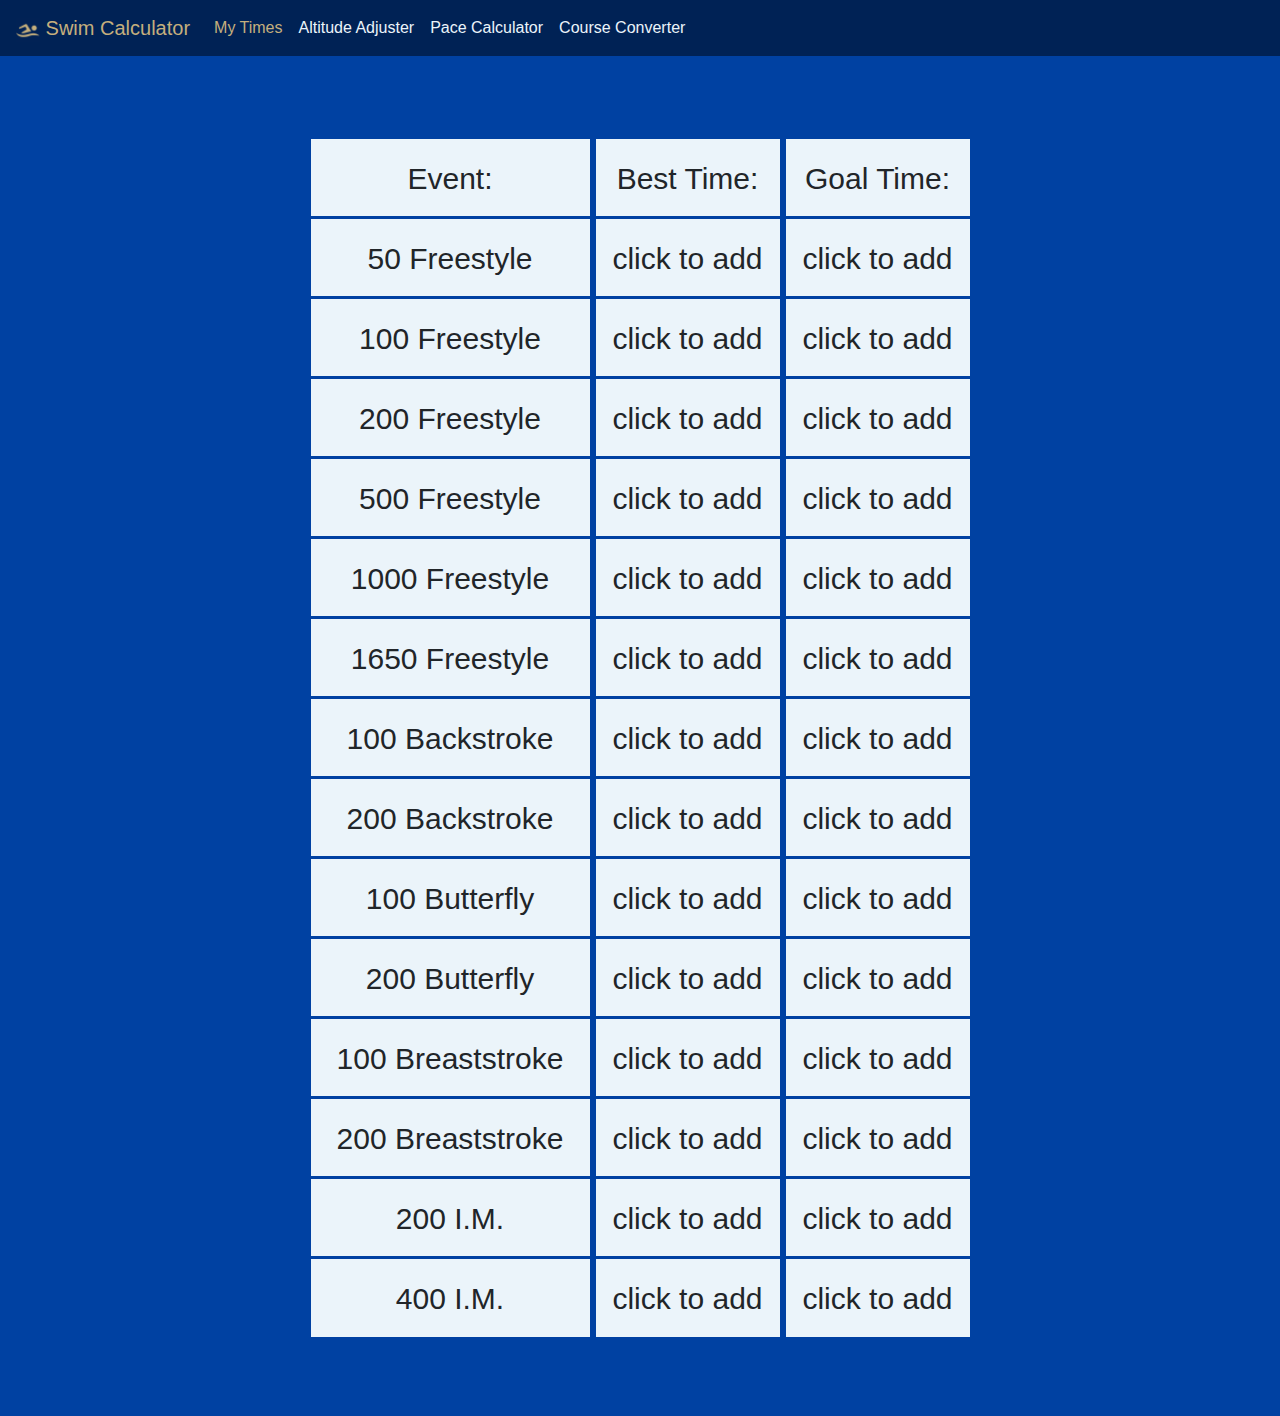
<file: index.html>
<!DOCTYPE html>
<html>
<head>
    <!--<meta charset="utf-8" />
    <meta http-equiv="X-UA-Compatible" content="IE=edge">-->
    <title>Swim Calculator</title>
    <link rel="shortcut icon" type="image/x-icon" href="swim-icon.jpg" />

    <link rel="stylesheet" href="https://maxcdn.bootstrapcdn.com/bootstrap/4.0.0/css/bootstrap.min.css" integrity="sha384-Gn5384xqQ1aoWXA+058RXPxPg6fy4IWvTNh0E263XmFcJlSAwiGgFAW/dAiS6JXm" crossorigin="anonymous">
    <link rel="stylesheet" href="https://cdnjs.cloudflare.com/ajax/libs/font-awesome/4.7.0/css/font-awesome.min.css">
    <link rel="stylesheet" href="standard.css">
    <!-- <meta name="viewport" content="width=device-width, initial-scale=1">
    <link rel="stylesheet" type="text/css" media="screen" href="main.css" />
    <script src="main.js"></script>-->
</head>
<body>
  <nav class="navbar navbar-expand-lg">
      <a class="navbar-brand active" href="#"><img src="swim-icon.jpg" style="height: 24px; paing-bottom: 3px;"> Swim Calculator</a>
    <button class="navbar-toggler" type="button" data-toggle="collapse" data-target="#navbarNavAltMarkup" aria-controls="navbarNavAltMarkup" aria-expanded="false" aria-label="Toggle navigation">
      <span class="navbar-toggler-icon"></span>
    </button>
    <div class="collapse navbar-collapse" id="navbarNavAltMarkup">
      <div class="navbar-nav">
        <a class="nav-item nav-link active" href="#">My Times <span class="sr-only">(current)</span></a>
        <a class="nav-item nav-link" href="adjuster.html">Altitude Adjuster</a>
        <a class="nav-item nav-link" href="calulator.html">Pace Calculator</a>
        <a class="nav-item nav-link" href="converter.html">Course Converter</a>
      </div>
    </div>
  </nav>

    <div class="main">
      <div class="container">
          <div class="row justify-content-center">
            <div class="col-3 info">
              <p>Event:</p>
            </div>
            <div class="col-2 info">
              <p>Best Time:</p>
            </div>
            <div class="col-2 info">
              <p>Goal Time:</p>
            </div>
          </div>

        <div class="row justify-content-center">
          <div class="col-3 info">
            <p>50 Freestyle</p>
          </div>
          <div class="col-2 info" onclick="edit(1)">
            <p id="1">click to add</p>
          </div>
          <div class="col-2 info" onclick="edit(2)">
            <p id="2">click to add</p>
          </div>
        </div>
  
        <div class="row justify-content-center">
          <div class="col-3 info">
            <p>100 Freestyle</p>
          </div>
          <div class="col-2 info" onclick="edit(3)">
            <p id="3">click to add</p>
          </div> 
          <div class="col-2 info" onclick="edit(4)">
            <p id="4">click to add</p>
          </div>
        </div>
  
        <div class="row justify-content-center">
          <div class="col-3 info">
            <p>200 Freestyle</p>
          </div>
          <div class="col-2 info" onclick="edit(5)">
            <p id="5">click to add</p>
          </div>
          <div class="col-2 info" onclick="edit(6)">
            <p id="6">click to add</p>
          </div>
        </div>
  
        <div class="row justify-content-center">
          <div class="col-3 info">
            <p>500 Freestyle</p>
          </div>
          <div class="col-2 info" onclick="edit(7)">
            <p id="7">click to add</p>
          </div>
          <div class="col-2 info" onclick="edit(8)">
            <p id="8">click to add</p>
          </div>
        </div>

        <div class="row justify-content-center">
          <div class="col-3 info">
            <p>1000 Freestyle</p>
          </div>
          <div class="col-2 info" onclick="edit(9)">
            <p id="9">click to add</p>
          </div>
          <div class="col-2 info" onclick="edit(10)">
            <p id="10">click to add</p>
          </div>
        </div>
  
        <div class="row justify-content-center">
          <div class="col-3 info">
            <p>1650 Freestyle</p>
          </div>
          <div class="col-2 info" onclick="edit(11)">
            <p id="11">click to add</p>
          </div>
          <div class="col-2 info" onclick="edit(12)">
            <p id="12">click to add</p>
          </div>
        </div>
  
        <div class="row justify-content-center">
          <div class="col-3 info">
            <p>100 Backstroke</p>
          </div>
          <div class="col-2 info" onclick="edit(13)">
            <p id="13">click to add</p>
          </div>
          <div class="col-2 info" onclick="edit(14)">
            <p id="14">click to add</p>
          </div>
        </div>

        <div class="row justify-content-center">
          <div class="col-3 info">
            <p>200 Backstroke</p>
          </div>
          <div class="col-2 info" onclick="edit(15)">
            <p id="15">click to add</p>
          </div>
          <div class="col-2 info" onclick="edit(16)">
            <p id="16">click to add</p>
          </div>
        </div>

        <div class="row justify-content-center">
          <div class="col-3 info">
            <p>100 Butterfly</p>
          </div>
          <div class="col-2 info" onclick="edit(17)">
            <p id="17">click to add</p>
          </div>
          <div class="col-2 info" onclick="edit(18)">
            <p id="18">click to add</p>
          </div>
        </div>

        <div class="row justify-content-center">
          <div class="col-3 info">
            <p>200 Butterfly</p>
          </div>
          <div class="col-2 info" onclick="edit(19)">
            <p id="19">click to add</p>
          </div>
          <div class="col-2 info" onclick="edit(20)">
            <p id="20">click to add</p>
          </div>
        </div>

        <div class="row justify-content-center">
          <div class="col-3 info">
            <p>100 Breaststroke</p>
          </div>
          <div class="col-2 info" onclick="edit(21)">
            <p id="21">click to add</p>
          </div>
          <div class="col-2 info" onclick="edit(22)">
            <p id="22">click to add</p>
          </div>
        </div>

        <div class="row justify-content-center">
          <div class="col-3 info">
            <p>200 Breaststroke</p>
          </div>
          <div class="col-2 info" onclick="edit(23)">
            <p id="23">click to add</p>
          </div>
          <div class="col-2 info" onclick="edit(24)">
            <p id="24">click to add</p>
          </div>
        </div>

        <div class="row justify-content-center">
          <div class="col-3 info">
            <p>200 I.M.</p>
          </div>
          <div class="col-2 info" onclick="edit(25)">
            <p id="25">click to add</p>
          </div>
          <div class="col-2 info" onclick="edit(26)">
            <p id="26">click to add</p>
          </div>
        </div>

        <div class="row justify-content-center">
          <div class="col-3 info">
            <p>400 I.M.</p>
          </div>
          <div class="col-2 info" onclick="edit(27)">
            <p id="27">click to add</p>
          </div>
          <div class="col-2 info" onclick="edit(28)">
            <p id="28">click to add</p>
          </div>
        </div>

      </div>
    </div>   

</body>

<script>
  function edit(id){
    var text = prompt("Enter new time");

    if(text == "" || text == null){
      return;
    } 

    document.getElementById(id).innerHTML = text;
  }
</script>
</html>
</file>
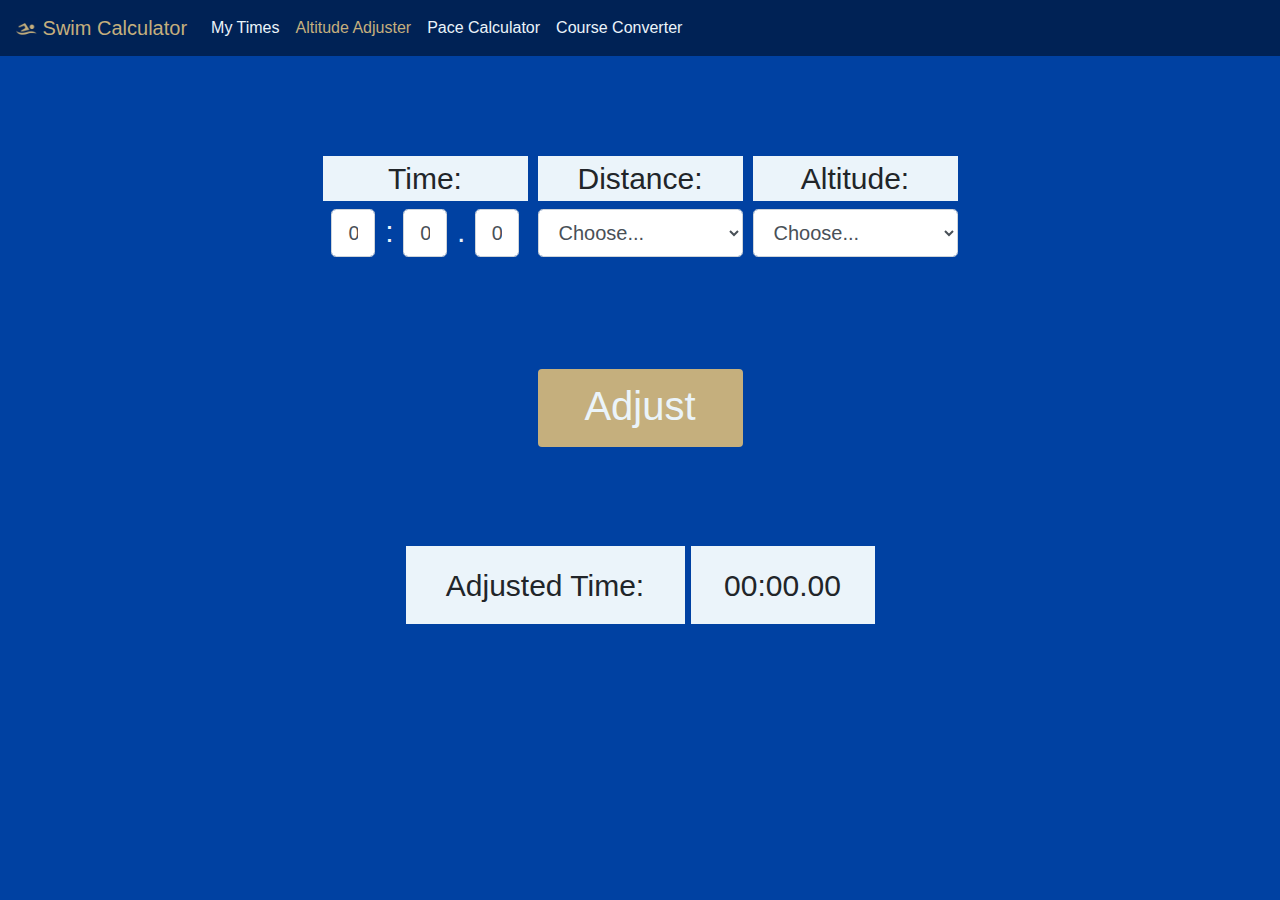
<file: adjuster.html>
<!DOCTYPE html>
<html>
<head>
    <!--<meta charset="utf-8" />
    <meta http-equiv="X-UA-Compatible" content="IE=edge">-->
		<title>Swim Calculator</title>
    <link rel="shortcut icon" type="image/x-icon" href="swim-icon.jpg" />
		
    <link rel="stylesheet" href="https://maxcdn.bootstrapcdn.com/bootstrap/4.0.0/css/bootstrap.min.css" integrity="sha384-Gn5384xqQ1aoWXA+058RXPxPg6fy4IWvTNh0E263XmFcJlSAwiGgFAW/dAiS6JXm" crossorigin="anonymous">
		<link rel="stylesheet" href="standard.css">
		<!-- <meta name="viewport" content="width=device-width, initial-scale=1">
    <link rel="stylesheet" type="text/css" media="screen" href="main.css" />
    <script src="main.js"></script>-->
</head>
<body>
  <nav class="navbar navbar-expand-lg">
			<a class="navbar-brand active" href="#"><img src="swim-icon.jpg" style="height: 24px; padding-bottom: 3px;"> Swim Calculator</a>
    <button class="navbar-toggler" type="button" data-toggle="collapse" data-target="#navbarNavAltMarkup" aria-controls="navbarNavAltMarkup" aria-expanded="false" aria-label="Toggle navigation">
      <span class="navbar-toggler-icon"></span>
    </button>
    <div class="collapse navbar-collapse" id="navbarNavAltMarkup">
      <div class="navbar-nav">
        <a class="nav-item nav-link" href="index.html">My Times</a>
        <a class="nav-item nav-link active" href="#">Altitude Adjuster <span class="sr-only">(current)</span></a>
        <a class="nav-item nav-link" href="calulator.html">Pace Calculator</a>
        <a class="nav-item nav-link" href="converter.html">Course Converter</a>
      </div>
    </div>
  </nav>

	<div class="main" style="padding-top: 100px">
		
		<form>
			<div class="form-row justify-content-center">
				<div class="form-group col-md-2 input">
					<label for="inputTime">Time:</label>
					<div class="form-row justify-content-center">
						<div class="form-group col-md-3 input">
							<input type="number" class="form-control form-control-lg" onClick="this.select();" id="mins" value="0" min="0" max="59">
						</div>
						<div class="form-group col-md-1 delimiter">:</div>
						<div class="form-group col-md-3 input">
							<input type="number" class="form-control form-control-lg" onClick="this.select();" id="secs" value="0" min="0" max="59">
						</div>
						<div class="form-group col-md-1 delimiter">.</div>
						<div class="form-group col-md-3 input">
							<input type="number" class="form-control form-control-lg" onClick="this.select();" id="hnds" value="0" min="0" max="99">
						</div>
					</div>
				</div>

				<div class="form-group col-md-2 input">
					<label for="distance">Distance:</label>
					<select id="distance" class="form-control form-control-lg">
						<option selected>Choose...</option>
						<option>200</option>
						<option>400/500</option>
						<option>800/1000</option>
						<option>1500/1650</option>
					</select>
				</div>

				<div class="form-group col-md-2 input">
					<label for="altitude">Altitude:</label>
					<select id="altitude" class="form-control form-control-lg">
						<option selected>Choose...</option>
						<option>3000-4250 ft</option>
						<option>4250-6500 ft</option>
						<option>Above 6500 ft</option>
					</select>
				</div>
			</div>

			<div class="form-row justify-content-center" style="padding-top: 80px">
				<div class="form-group col-md-2" >
					<button type="button" class="btn btn-submit" onclick="adjust()">Adjust</button>
				</div>
			</div>
		</form>
		
	</div>

	<div class="container">
		<div class="row justify-content-center" >
			<div class="col-3 info">
				<p>Adjusted Time:</p>
			</div>
			<div class="col-2 info">
				<p id="adjTime">00:00.00</p>
			</div>
		</div>

	</div>

</body>

<script>
		function adjust(){
			var mins = document.getElementById("mins").value;
			var secs = document.getElementById("secs").value;
			var hnds = document.getElementById("hnds").value;

			if(mins == null) mins = 0;
			if(secs == null) secs = 0;
			if(hnds == null) hnds = 0;

			if(mins == 0 && secs == 0 && hnds == 0){
				alert("Please Enter a time");
				return;
    	}

			if(mins < 0 || secs < 0 || hnds < 0){
				alert("Times can't be negative");
				return;
			} 

			if(secs > 59){
				alert("Seconds must be less than 60");
				return;
			}

			if(hnds > 99){
				alert("Hundredths must be less than 100");
				return;
			}
			
			var distance = document.getElementById("distance");
			var altitude = document.getElementById("altitude");
			var altIndex = altitude.selectedIndex;

			if(altIndex == 0){
				alert('Select an altitude');
				return;
			} 

			switch(distance.selectedIndex){
				case 0:
					alert('Select a distance');
					return;

				case 1:
					if(altIndex == 1){
						hnds -= 50;
					}
					else if(altIndex == 2){
						secs -= 1;
						hnds -= 20;
					}
					else if(altIndex == 3){
						secs -= 1;
						hnds -= 60;
					}
					break;
				
				case 2:
					if(altIndex == 1){
							secs -= 2;
							hnds -= 50;
					}
					else if(altIndex == 2){
						secs -= 5;
					}
					else if(altIndex == 3){
						secs -= 7;
					}
					break;

				case 3:
					if(altIndex == 1){
						secs -= 5;
					}
					else if(altIndex == 2){
						secs -= 10;
					}
					else if(altIndex == 3){
						secs -= 15;
					}
					break;

				case 4:
					if(altIndex == 1){
						secs -= 11;
					}
					else if(altIndex == 2){
						secs -= 23;
					}
					else if(altIndex == 3){
						secs -= 32;
					}
					break;
			}

			if(hnds < 0){
				hnds += 100;
				secs--;
			}

			if(secs < 0){
				secs += 60;
				mins--;
			}

			if(mins < 0){
				alert("That's not a real time");
				return;
			} 
			
			var text = "";
		
			if(mins > 0){
				text += mins.toString() + ":";
			}
			if(secs < 10){
				text += "0";
			}
			text += secs.toString() + ".";
			if(hnds < 10){
				text += "0";
			}
			text += hnds.toString();

			document.getElementById("adjTime").innerHTML = text;
		}
	</script>

</html>
</file>
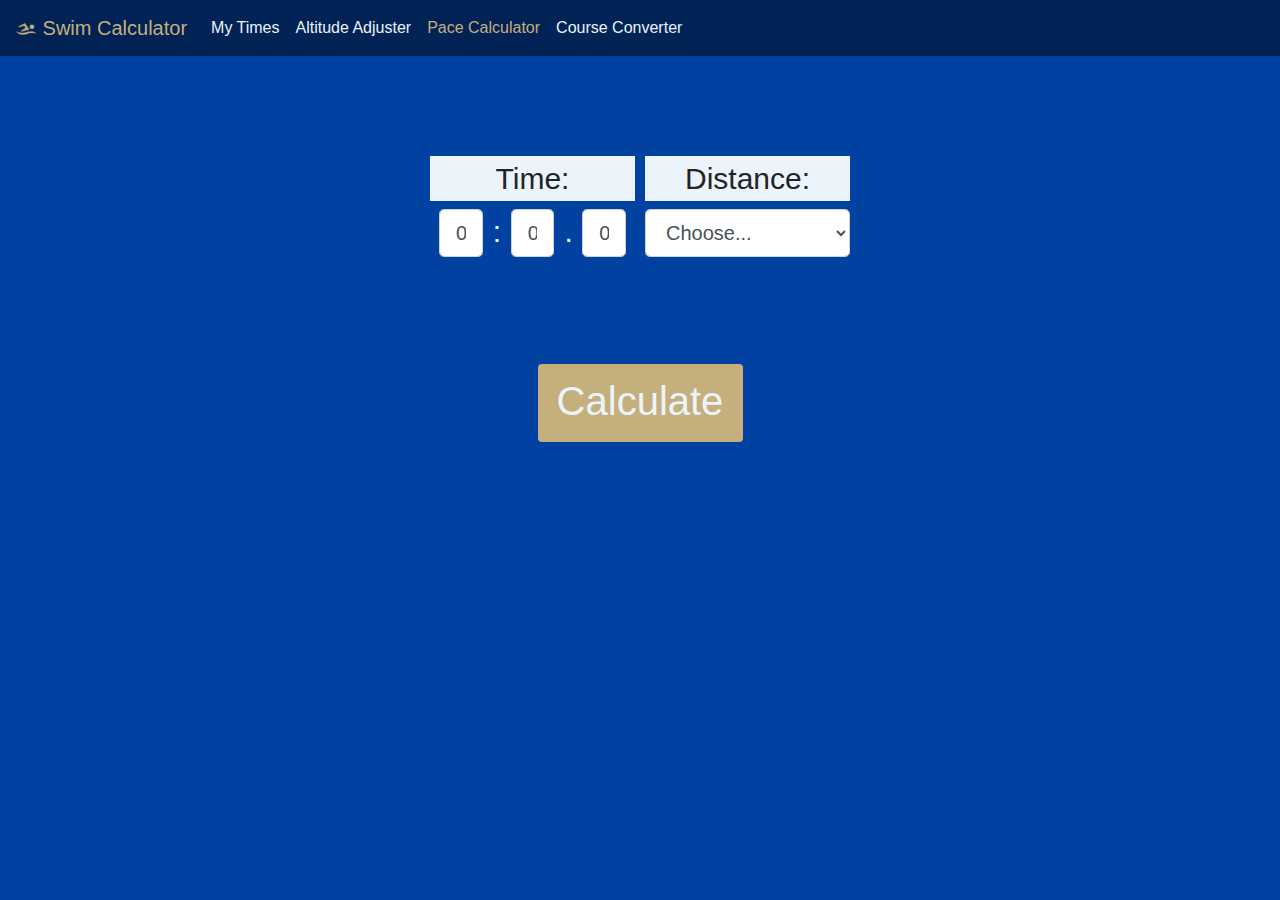
<file: calulator.html>
<!DOCTYPE html>
<html>
<head>
    <!--<meta charset="utf-8" />
    <meta http-equiv="X-UA-Compatible" content="IE=edge">-->
    <title>Swim Calculator</title>
    <link rel="shortcut icon" type="image/x-icon" href="swim-icon.jpg" />

    <link rel="stylesheet" href="https://maxcdn.bootstrapcdn.com/bootstrap/4.0.0/css/bootstrap.min.css" integrity="sha384-Gn5384xqQ1aoWXA+058RXPxPg6fy4IWvTNh0E263XmFcJlSAwiGgFAW/dAiS6JXm" crossorigin="anonymous">
		<link rel="stylesheet" href="standard.css">
		<!-- <meta name="viewport" content="width=device-width, initial-scale=1">
    <link rel="stylesheet" type="text/css" media="screen" href="main.css" />
    <script src="main.js"></script>-->
</head>
<body>
  <nav class="navbar navbar-expand-lg">
      <a class="navbar-brand active" href="#"><img src="swim-icon.jpg" style="height: 24px; padding-bottom: 3px;"> Swim Calculator</a>
    <button class="navbar-toggler" type="button" data-toggle="collapse" data-target="#navbarNavAltMarkup" aria-controls="navbarNavAltMarkup" aria-expanded="false" aria-label="Toggle navigation">
      <span class="navbar-toggler-icon"></span>
    </button>
    <div class="collapse navbar-collapse" id="navbarNavAltMarkup">
      <div class="navbar-nav">
        <a class="nav-item nav-link" href="index.html">My Times</a>
        <a class="nav-item nav-link" href="adjuster.html">Altitude Adjuster</a>
        <a class="nav-item nav-link active" href="#">Pace Calculator <span class="sr-only">(current)</span></a>
        <a class="nav-item nav-link" href="converter.html">Course Converter</a>
      </div>
    </div>
  </nav>

	<div class="main" style="padding-top: 100px">
		
		<form>
			<div class="form-row justify-content-center">
          <div class="form-group col-md-2 input">
              <label for="inputTime">Time:</label>
              <div class="form-row justify-content-center">
                <div class="form-group col-md-3 input">
                  <input type="number" class="form-control form-control-lg" onClick="this.select();" id="mins" value="0" min="0" max="59">
                </div>
                <div class="form-group col-md-1 delimiter">:</div>
                <div class="form-group col-md-3 input">
                  <input type="number" class="form-control form-control-lg" onClick="this.select();" id="secs" value="0" min="0" max="59">
                </div>
                <div class="form-group col-md-1 delimiter">.</div>
                <div class="form-group col-md-3 input">
                  <input type="number" class="form-control form-control-lg" onClick="this.select();" id="hnds" value="0" min="0" max="99">
                </div>
              </div>
            </div>

				<div class="form-group col-md-2 input">
					<label for="distance">Distance:</label>
					<select id="distance" class="form-control form-control-lg">
						<option selected>Choose...</option>
						<option>100</option>
						<option>200</option>
            <option>400</option>
            <option>500</option>
            <option>800</option>
            <option>1000</option>
            <option>1500</option>
					</select>
				</div>
			</div>

			<div class="form-row justify-content-center" style="padding-top: 75px">
				<div class="form-group col-md-2" >
					<button type="button" class="btn btn-submit" onclick="calculate()">Calculate</button>
				</div>
			</div>
		</form>
		
	</div>

	<div class="container" id="paces">
      
	</div>

</body>

<script>
  function calculate(){
    var mins = document.getElementById("mins").value;
    var secs = document.getElementById("secs").value;
    var hnds = document.getElementById("hnds").value;
  
    if(mins == null) mins = 0;
    if(secs == null) secs = 0;
    if(hnds == null) hnds = 0;

    var time = (mins*60) + +secs + +(hnds/100);

    if(time == 0){
      alert("Please Enter a time");
      return;
    }

    if(mins < 0 || secs < 0 || hnds < 0){
      alert("Times can't be negative");
      return;
    } 

    if(secs > 59){
      alert("Seconds must be less than 60");
      return;
    }

    if(hnds > 99){
      alert("Hundredths must be less than 100");
      return;
    }
    
    var distance = document.getElementById("distance");
    var numParts = 4;
    var partLength = "50";

    switch(distance.selectedIndex){
      case 0:
        alert('Select a distance');
        return;

      case 1:
        partLength = "25";
        break;

      case 2:
        break;

      case 3:
        partLength = "100";
        break;

      case 4:
        numParts = 5;
        partLength = "100";
        break;

      case 5:
        numParts = 8;
        partLength = "100";
        break;

      case 6:
        numParts = 10;
        partLength = "100";
        break;

      case 7:
        numParts = 15;
        partLength = "100";
        break;
    }

    var diff = 2;
    if(distance.selectedIndex == 1) diff = 1;

    var firstTime = time/numParts - diff;
    var otherTimes = time/numParts + diff/(numParts -1);

    var text = "";

    for(var i = 1; i <= numParts; i++){
      var cardinal;
      var pace = numString(otherTimes);
      if(i == 1){ 
        cardinal = "1st";
        pace = numString(firstTime);
      }
      else if(i == 2) cardinal = "2nd";
      else if(i == 3) cardinal = "3rd";
      else cardinal = i + "th";

      text +='<div class="row justify-content-center">';
      text +='<div class="col-1 info"><p>'+cardinal+'</p></div>';
      text +='<div class="col-1 info">'+partLength+'</div>';
      text +='<div class="col-2 info"><p>'+pace+'</p></div></div>';
    }

    text +='<div class="row justify-content-center">';

    var table = document.getElementById("paces");
    table.innerHTML = text;
  }

  function numString(time){
    var mins = Math.floor(time/60);
    var secs = Math.floor(time - (mins*60));
    var hnds = Math.floor((time - (mins*60) - secs)*100);

    if(hnds < 0){
      hnds += 100;
      secs--;
    }
    else if(hnds > 99){
      hnds -= 100;
      secs++;
    }

    if(secs < 0){
      secs += 60;
      mins--;
    }
    else if(secs > 59){
      secs -= 60;
      mins++;
    }

    var text = "";
  
    if(mins > 0){
      text += mins.toString() + ":";
    }
    if(secs < 10){
      text += "0";
    }
    text += secs.toString() + ".";
    if(hnds < 10){
      text += "0";
    }
    text += hnds.toString();

    return text;
  }
</script>

</html>
</file>
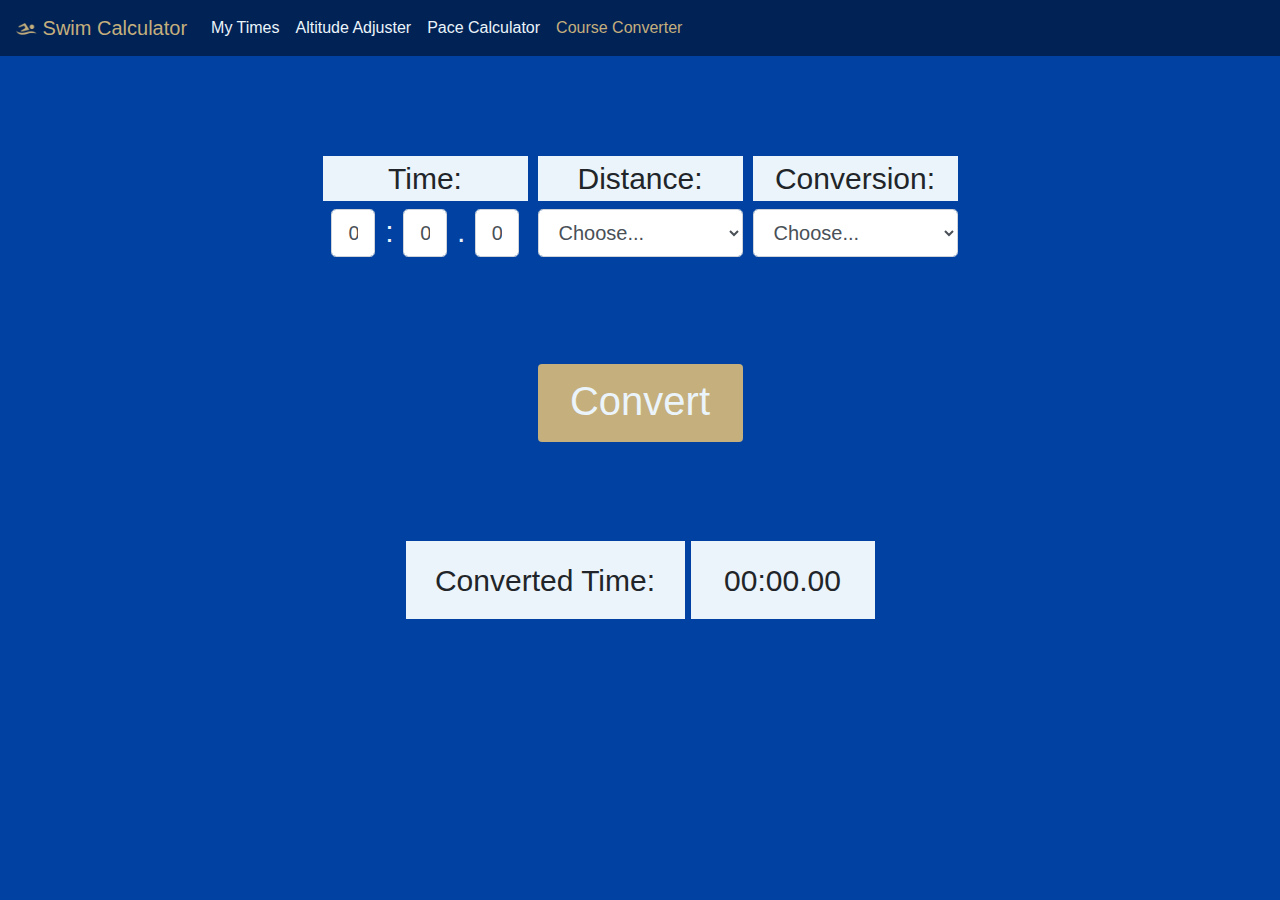
<file: converter.html>
<!DOCTYPE html>
<html>
<head>
    <!--<meta charset="utf-8" />
    <meta http-equiv="X-UA-Compatible" content="IE=edge">-->
    <title>Swim Calculator</title>
		<link rel="shortcut icon" type="image/x-icon" href="swim-icon.jpg" />
		
    <link rel="stylesheet" href="https://maxcdn.bootstrapcdn.com/bootstrap/4.0.0/css/bootstrap.min.css" integrity="sha384-Gn5384xqQ1aoWXA+058RXPxPg6fy4IWvTNh0E263XmFcJlSAwiGgFAW/dAiS6JXm" crossorigin="anonymous">
		<link rel="stylesheet" href="standard.css">
		<!-- <meta name="viewport" content="width=device-width, initial-scale=1">
    <link rel="stylesheet" type="text/css" media="screen" href="main.css" />
    <script src="main.js"></script>-->
</head>
<body>
  <nav class="navbar navbar-expand-lg">
			<a class="navbar-brand active" href="#"><img src="swim-icon.jpg" style="height: 24px; padding-bottom: 3px;"> Swim Calculator</a>
    <button class="navbar-toggler" type="button" data-toggle="collapse" data-target="#navbarNavAltMarkup" aria-controls="navbarNavAltMarkup" aria-expanded="false" aria-label="Toggle navigation">
      <span class="navbar-toggler-icon"></span>
    </button>
    <div class="collapse navbar-collapse" id="navbarNavAltMarkup">
      <div class="navbar-nav">
        <a class="nav-item nav-link" href="index.html">My Times</a>
        <a class="nav-item nav-link" href="adjuster.html">Altitude Adjuster</a>
        <a class="nav-item nav-link" href="calulator.html">Pace Calculator</a>
        <a class="nav-item nav-link active" href="#">Course Converter <span class="sr-only">(current)</span></a>
      </div>
    </div>
  </nav>

	<div class="main" style="padding-top: 100px">
		
		<form>
			<div class="form-row justify-content-center">
					<div class="form-group col-md-2 input">
							<label for="inputTime">Time:</label>
							<div class="form-row justify-content-center">
								<div class="form-group col-md-3 input">
									<input type="number" class="form-control form-control-lg" onClick="this.select();" id="mins" value="0" min="0" max="59">
								</div>
								<div class="form-group col-md-1 delimiter">:</div>
								<div class="form-group col-md-3 input">
									<input type="number" class="form-control form-control-lg" onClick="this.select();" id="secs" value="0" min="0" max="59">
								</div>
								<div class="form-group col-md-1 delimiter">.</div>
								<div class="form-group col-md-3 input">
									<input type="number" class="form-control form-control-lg" onClick="this.select();" id="hnds" value="0" min="0" max="99">
								</div>
							</div>
						</div>

				<div class="form-group col-md-2 input">
					<label for="distance">Distance:</label>
					<select id="distance" class="form-control form-control-lg">
						<option selected>Choose...</option>
						<option>50</option>
						<option>100</option>
						<option>200</option>
						<option>400 I.M.</option>
						<option>400/500</option>
						<option>800/1000</option>
						<option>1500/1650</option>
					</select>
				</div>

				<div class="form-group col-md-2 input">
					<label for="conversion">Conversion:</label>
					<select id="conversion" class="form-control form-control-lg">
						<option selected>Choose...</option>
						<option>scy to lcm</option>
						<option>lcm to scy</option>
						<option>scy to scm</option>
						<option>scm to scy</option>
					</select>
				</div>
			</div>

			<div class="form-row justify-content-center" style="padding-top: 75px">
				<div class="form-group col-md-2" >
					<button type="button" class="btn btn-submit" onclick="convert()">Convert</button>
				</div>
			</div>
		</form>
		
	</div>

	<div class="container">
		<div class="row justify-content-center">
			<div class="col-3 info">
				<p>Converted Time:</p>
			</div>
			<div class="col-2 info">
				<p id="converted">00:00.00</p>
			</div>
		</div>

	</div>

</body>

<script>
		function convert(){
			var mins = document.getElementById("mins").value;
			var secs = document.getElementById("secs").value;
			var hnds = document.getElementById("hnds").value;
		
			if(mins == null) mins = 0;
			if(secs == null) secs = 0;
			if(hnds == null) hnds = 0;

			var time = (mins*60) + +secs + +(hnds/100);

			if(time == 0){
				alert("Please Enter a time");
				return;
			}

			if(mins < 0 || secs < 0 || hnds < 0){
				alert("Times can't be negative");
				return;
			} 

			if(secs > 59){
				alert("Seconds must be less than 60");
				return;
			}

			if(hnds > 99){
				alert("Hundredths must be less than 100");
				return;
			}
			
			var distance = document.getElementById("distance");
			var dIndex = distance.selectedIndex;
			var conversion = document.getElementById("conversion");

			if(dIndex == 0){
				alert('Select a distance');
				return;
			} 

			switch(conversion.selectedIndex){
				case 0:
					alert('Select a conversion');
					return;

				case 1:
					time*=1.1;
					var t = 0;

					if(dIndex == 1){
						t = 1;
					}
					else if(dIndex == 2){
						t = 2;
					}
					else if(dIndex == 3){
						t = 4;
					}
					else if(dIndex == 4){
						t = 8;
					}
					else if(dIndex == 5){
						t = 12;
					}
					else if(dIndex == 6){
						t = 24;
					}
					else if(dIndex == 7){
						t = 30;
					}

					time += t;

					break;
				
				case 2:
					var t = 0;

					if(dIndex == 1){
						t = 1;
					}
					else if(dIndex == 2){
						t = 2;
					}
					else if(dIndex == 3){
						t = 4;
					}
					else if(dIndex == 4){
						t = 8;
					}
					else if(dIndex == 5){
						t = 12;
					}
					else if(dIndex == 6){
						t = 24;
					}
					else if(dIndex == 7){
						t = 30;
					}

					time -= t;
					time/=1.1;

					break;

				case 3:
					time*=1.1;

					break;

				case 4:
					time/=1.1;

					break;
			}

			mins = Math.floor(time/60);
			secs = Math.floor(time - (mins*60));
			hnds = Math.floor((time - (mins*60) - secs)*100);

			if(hnds < 0){
				hnds += 100;
				secs--;
			}
			else if(hnds > 99){
				hnds -= 100;
				secs++;
			}

			if(secs < 0){
				secs += 60;
				mins--;
			}
			else if(secs > 59){
				secs -= 60;
				mins++;
			}

			if(mins < 0){
				alert("That's not a real time");
				return;
			} 

			var text = "";
		
			if(mins > 0){
				text += mins.toString() + ":";
			}
			if(secs < 10){
				text += "0";
			}
			text += secs.toString() + ".";
			if(hnds < 10){
				text += "0";
			}
			text += hnds.toString();

			document.getElementById("converted").innerHTML = text;
		}
	</script>

</html>
</file>
<file: standard.css>
body{
    background-color: #0041a2;
}

div{
    text-align: center;
}

nav{
   background-color:  #002255; 
}

a{
    color: #ebf4fa;
}

h3{
    font-size: 24px;
    color: #c5af7d;
}

label{
    background-color: #ebf4fa;
    width: 100%;
    font-family: Arial, Helvetica, sans-serif;
    font-size: 30px;
}

a:hover{
    color: #54a4de;
}

.btn-edit:hover{
    font-size: 220%;
}

.btn-edit:focus{
    outline: none;
}

.btn-submit:hover{
    background-color: #ac9664
}
.active{
    color: #c5af7d;
}

.active:hover{
    color: #c5af7d;
}

.main{
    padding-top: 80px;
    padding-bottom: 80px;
    background-color: #0041a2;
    
}

.row{
    height: 80px;
}

.info{
    background-color:  #ebf4fa;
    padding-top: 17px;
    border-style: solid;
    border-color: #0041a2;
    font-family: Arial, Helvetica, sans-serif;
    font-size: 30px;
}

.delimiter{
    color:  #ebf4fa;
    font-family: Arial, Helvetica, sans-serif;
    font-size: 30px;
}

.gap{
    background-color: #0041a2;
}

.btn-holder{
    padding-top: 120px;
}

.btn-edit{
    width: 100%;
    height: 80px;
    color:#c5af7d;
    background-color: #0041a2;
    font-size: 40px;
    padding-bottom: 10px;
    border: none;
}

.btn-submit{
    height: 100%;
    width: 100%;
    background-color:#c5af7d;
    color: #ebf4fa;
    font-size: 40px;
    padding-bottom: 10px;
}

input[type=number]::-webkit-inner-spin-button, 
input[type=number]::-webkit-outer-spin-button { 
  -webkit-appearance: none; 
  margin: 0; 
}
</file>
